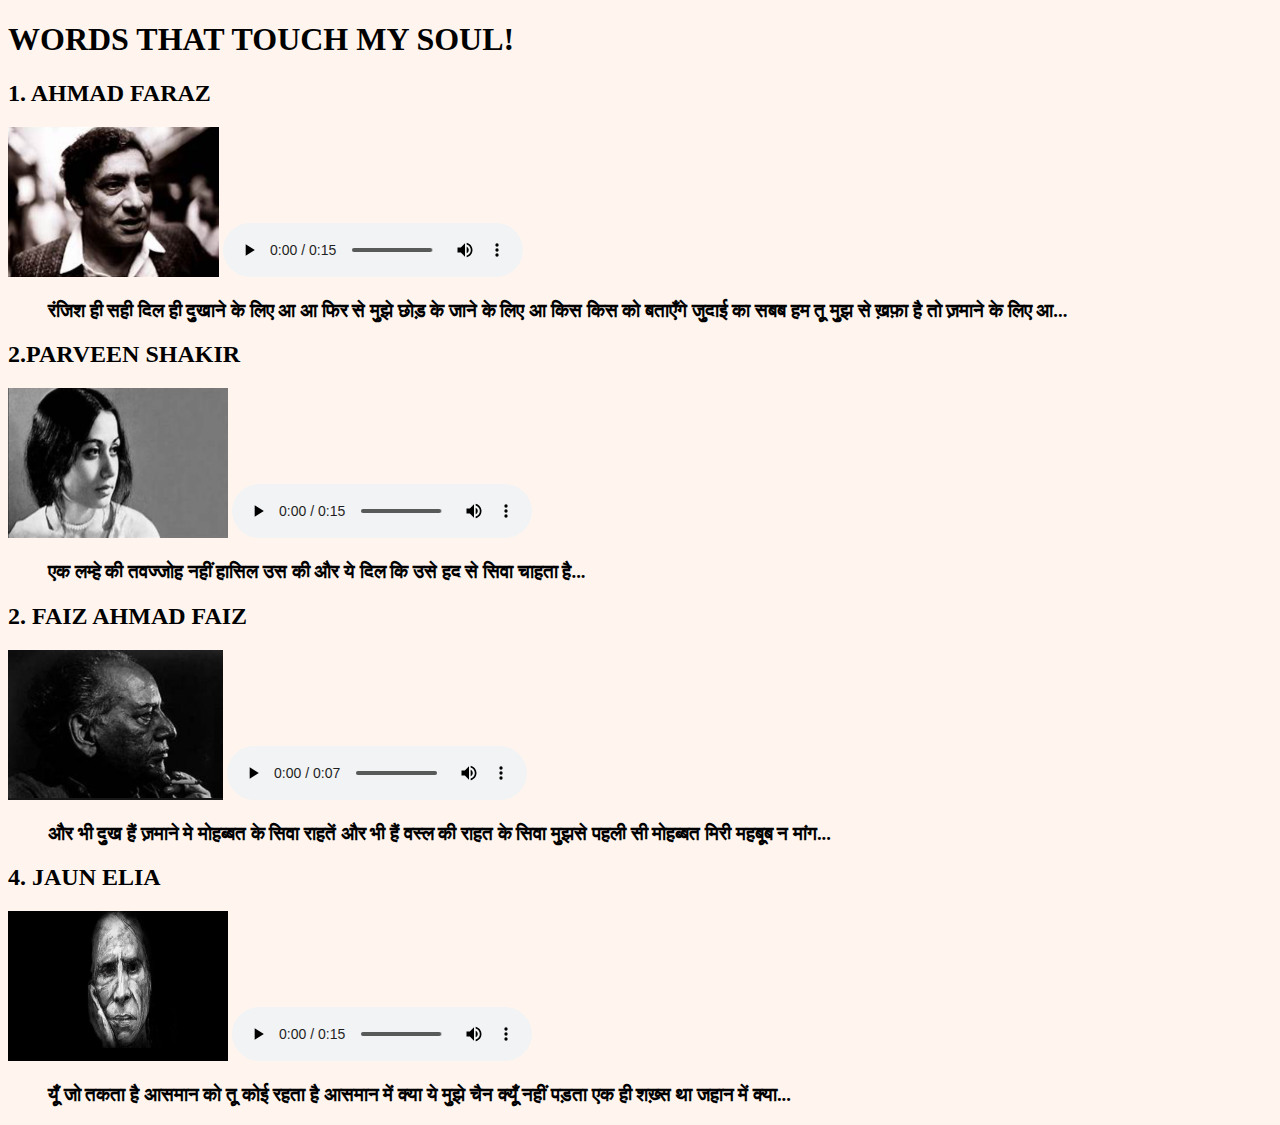
<file: index.html>
<!DOCTYPE html>
<html lang="en">
<head>
    <meta charset="UTF-8">
    <meta name="viewport" content="width=device-width, initial-scale=1.0">
    <title> MY favourite shayeris</title>
    <link rel="stylesheet" href="style.css">
</head>
<body>
    <h1>WORDS THAT TOUCH MY SOUL!</h1>

<h2> 1. AHMAD FARAZ </h2> <img height="150" src="ahmad faraz.png" alt=""> 
<audio src="ahmad faraz.mp3" controls></audio>
<h3> <blockquote>रंजिश ही सही दिल ही दुखाने के लिए आ
आ फिर से मुझे छोड़ के जाने के लिए आ
किस किस को बताएँगे जुदाई का सबब हम
तू मुझ से ख़फ़ा है तो ज़माने के लिए आ...</blockquote>
</h3>
<h2> 2.PARVEEN SHAKIR</h2> <img width="220" height="150 " src="parveen shakir,png.png" alt="">
<audio src="parveen shakir.mp3" controls></audio>
<h3><blockquote>एक लम्हे की तवज्जोह नहीं हासिल उस की
और ये दिल कि उसे हद से सिवा चाहता है...</blockquote>
</h3>

<h2>2. FAIZ AHMAD FAIZ</h2>
<img width 220 height="150" src="faiz Ahmad faiz.png" alt="">
<audio src="faiz ahamd faiz.mp3" controls></audio>
<h3><blockquote>और भी दुख हैं ज़माने मे मोहब्बत के सिवा
राहतें और भी हैं वस्ल की राहत के सिवा
मुझसे पहली सी मोहब्बत मिरी महबूब न मांग...</blockquote></h3>

<h2>4. JAUN ELIA</h2>
<img width="220" height="150" src="jaun elia.png" alt="">
<audio src="jaun elia.mp3" controls></audio>
<h3><blockquote>यूँ जो तकता है आसमान को तू
कोई रहता है आसमान में क्या
ये मुझे चैन क्यूँ नहीं पड़ता
एक ही शख़्स था जहान में क्या...</blockquote></h3>


    
</body>
</html>
</file>
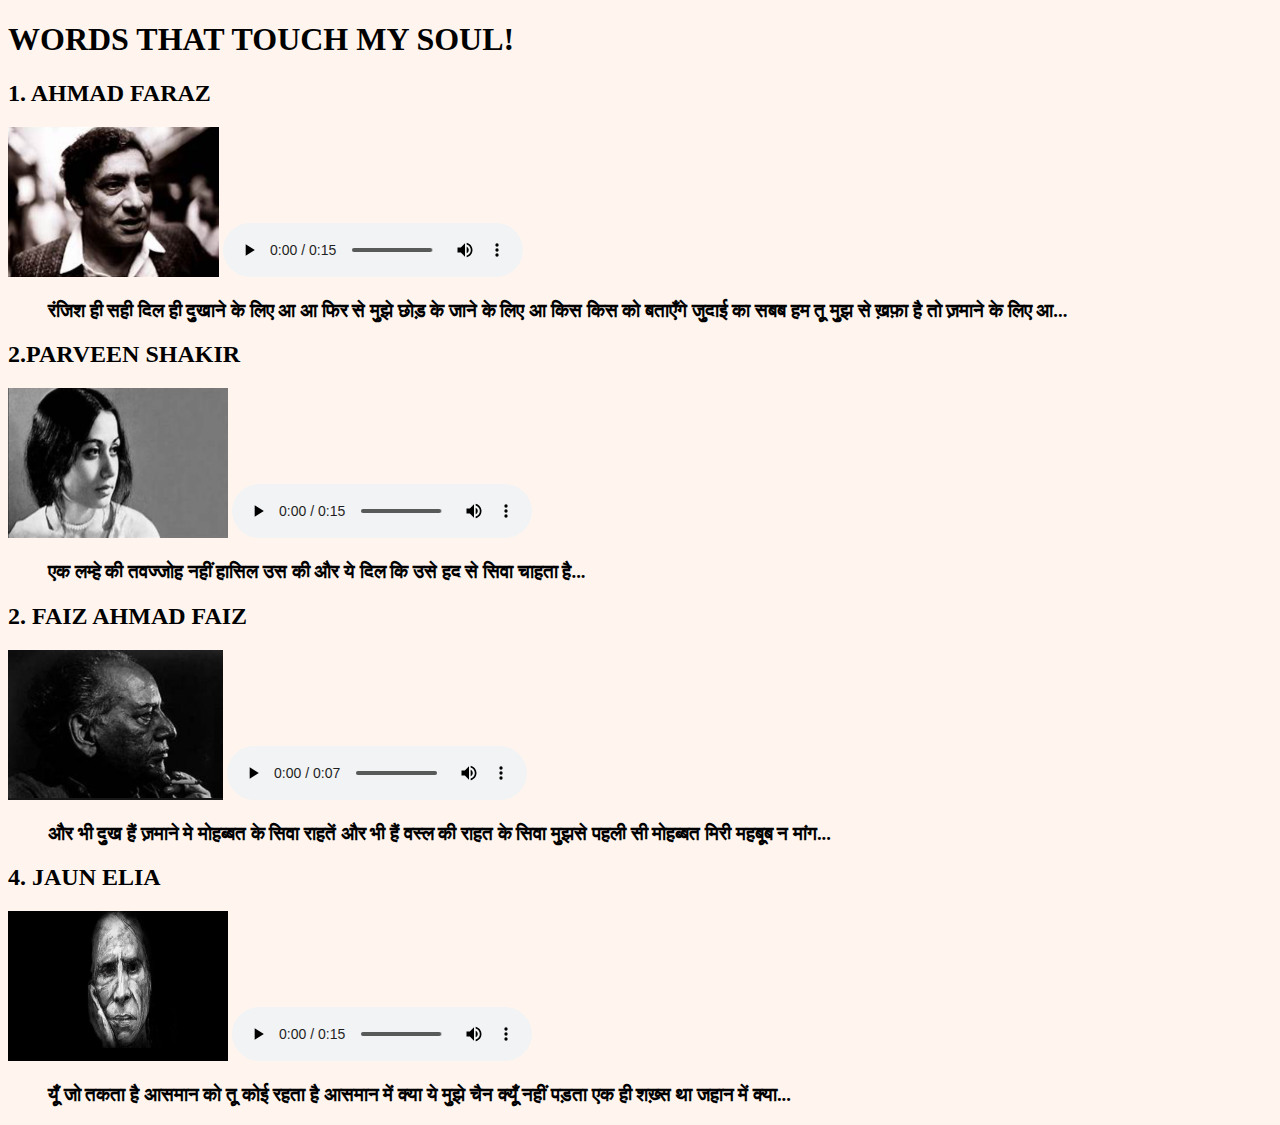
<file: shayeri project 1.html>
<!DOCTYPE html>
<html lang="en">
<head>
    <meta charset="UTF-8">
    <meta name="viewport" content="width=device-width, initial-scale=1.0">
    <title> MY favourite shayeris</title>
    <link rel="stylesheet" href="style.css">
</head>
<body>
    <h1>WORDS THAT TOUCH MY SOUL!</h1>

<h2> 1. AHMAD FARAZ </h2>
<img height="150" src="ahmad faraz.png" alt="Ahmad faraz"> 
<audio src="ahmad faraz.mp3" controls></audio>
<h3> <blockquote>रंजिश ही सही दिल ही दुखाने के लिए आ
आ फिर से मुझे छोड़ के जाने के लिए आ
किस किस को बताएँगे जुदाई का सबब हम
तू मुझ से ख़फ़ा है तो ज़माने के लिए आ...</blockquote>
</h3>
<h2> 2.PARVEEN SHAKIR</h2> <img width="220" height="150" src="parveen shakir,png.png" alt="praveen shakir">
<audio src="parveen shakir.mp3" controls></audio>
<h3><blockquote>एक लम्हे की तवज्जोह नहीं हासिल उस की
और ये दिल कि उसे हद से सिवा चाहता है...</blockquote>
</h3>

<h2>2. FAIZ AHMAD FAIZ</h2>
<img width 220 height="150" src="faiz Ahmad faiz.png" alt="faiz ahmad faiz">
<audio src="faiz ahamd faiz.mp3" controls></audio>
<h3><blockquote>और भी दुख हैं ज़माने मे मोहब्बत के सिवा
राहतें और भी हैं वस्ल की राहत के सिवा
मुझसे पहली सी मोहब्बत मिरी महबूब न मांग...</blockquote></h3>

<h2>4. JAUN ELIA</h2>
<img width="220" height="150" src="jaun elia.png" alt="jaun elia">
<audio src="jaun elia.mp3" controls></audio>
<h3><blockquote>यूँ जो तकता है आसमान को तू
कोई रहता है आसमान में क्या
ये मुझे चैन क्यूँ नहीं पड़ता
एक ही शख़्स था जहान में क्या...</blockquote></h3>
</body>
</html>
</file>
<file: style.css>
body{  
    background-color: #fff5ee;
}
</file>
